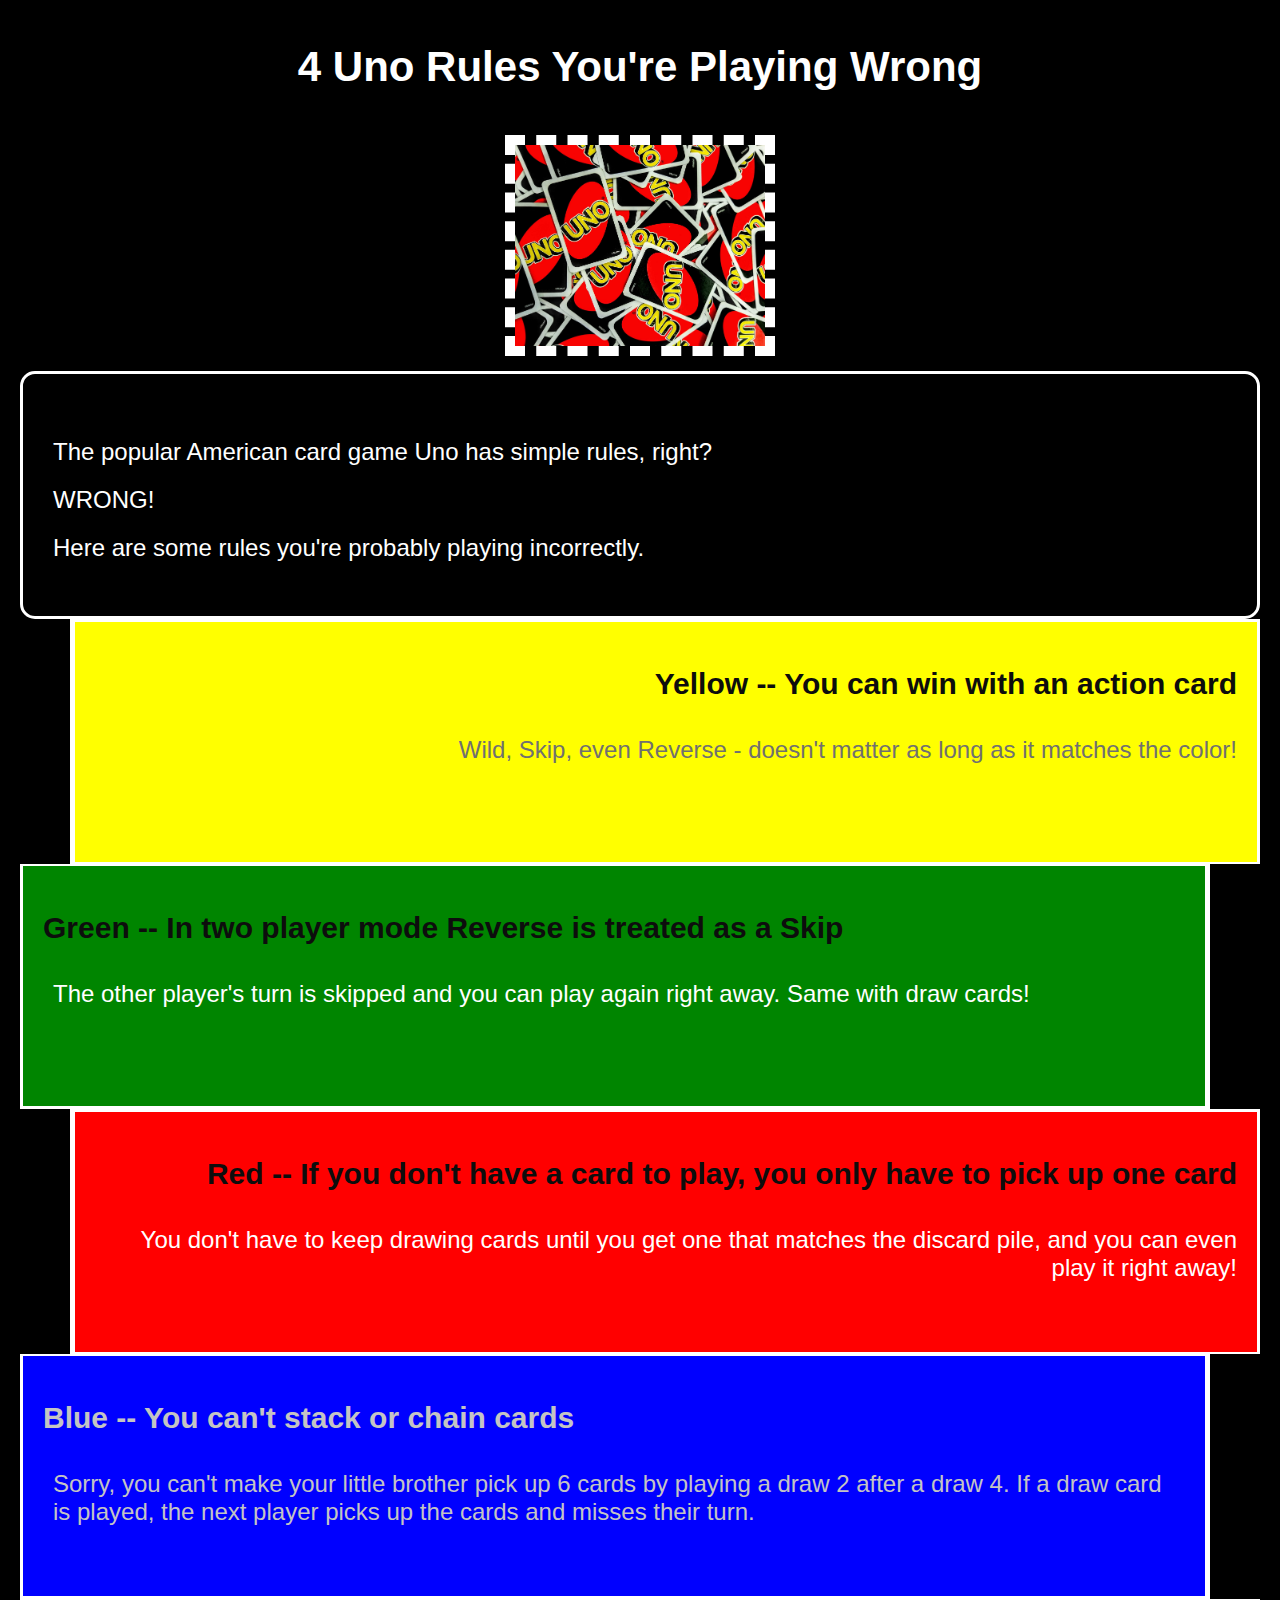
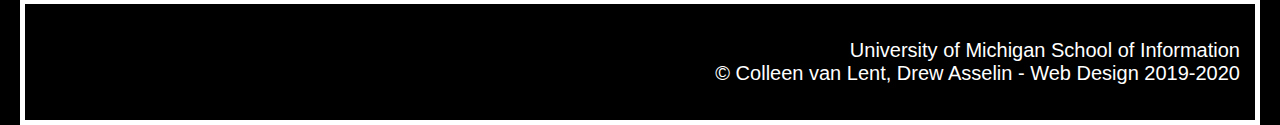
<file: basic_styling.html>
<!DOCTYPE html>
<html lang="en">
<head>
  <meta charset="UTF-8">
  <link rel="stylesheet" href="css/normalize.css">
  <link rel="stylesheet" href="css/style.css">
  <meta name="viewport" content="width=device-width, initial-scale=1.0">
  <link rel="shortcut icon" href="images/favicon.ico" type="image/x-icon">
  <title>4 Uno Rules You're Playing Wrong</title>	
  <!-- <style>
    body {
      color: rgb(0, 128, 0);
      font-family: Arial, Verdana;
      text-align: center;
    }
</style> -->
</head>	
<body>	
  <main>	
    <h1>4 Uno Rules You're Playing Wrong</h1>	
    <img src="images/uno-cards.jpg" width = "800" alt="pile of uno cards" />	
    <div class="introduction">	
      <p>The popular American card game Uno has simple rules, right?<br> WRONG!<br> 
        
        Here are some rules you're probably playing incorrectly.</p>	
    </div>	
    <div class="yellow">	
      <h2>Yellow --  You can win with an action card</h2>	
      <p>Wild, Skip, even Reverse - doesn't matter as long as it matches the color!</p>	
    </div>	
    <div class="green">	
      <h2>Green -- In two player mode Reverse is treated as a Skip</h2>	
      <p>The other player's turn is skipped and you can play again right away. Same with draw cards!</p>	
    </div>	
    <div class="red">	
      <h2>Red -- If you don't have a card to play, you only have to pick up one card</h2>	
      <p>You don't have to keep drawing cards until you get one that matches the discard pile, and you can even play it right away!</p>	
    </div>
    <div class="blue">	
      <h2>Blue -- You can't stack or chain cards</h2>	
      <p>Sorry, you can't make your little brother pick up 6 cards by playing a draw 2 after a draw 4. If a draw card is played, the next player picks up the cards and misses their turn.</p>	
    </div>			
  </main>	
  <footer>	
    <p>University of Michigan School of Information <br/>	
      &copy; Colleen van Lent, Drew Asselin - Web Design 2019-2020</p>	
  </footer>	
</body>	
</html>
</file>
<file: css/style.css>
body {
  background-color: #000000;
  color: #FFFFFF;
  margin-top: 20px;
  margin-left: 20px;
  margin-right: 20px;
  font-family: Arial, Verdana;
}

h1 {
  padding: 15px;
  font-size: 42px;
  text-align: center;
}

h2 {
  color: #0D0D0D;
  font-size: 30px;
}

p {
  padding: 10px 0 0 10px;
  font-size: 24px;
  /* color: #C4C4C4; */
}

img {
  width: 250px;
  display: block; /*span the whole page*/
  margin: 0 auto; 
  /*top&bottom zero, left&right auto*/
  border: 10px dashed #FFFFFF;
}

div {
  min-height: 200px;
  padding: 20px;
  border: 3px solid #FFFFFF;
}

.introduction {
  border-radius: 15px;
  margin-top: 15px;
  line-height: 2;
}

.red {
  background-color: #ff0000;
  text-align:right ;
  margin-left: 50px;
  border-bottom-width: 2px;
  border-left-width: 5px;
}

.blue {
  background-color: #0000ff;
  text-align: left;
  margin-right: 50px;
  border-right-width: 5px;
  border-top-width: 2px;
}
.blue h1, 
.blue h2, 
.blue p{
  color:#C4C4C4;
}


.yellow {
  background-color: #ffff00;
  text-align:right ;
  margin-left: 50px;
  border-left-width: 5px;
  border-bottom-width: 2px;
}
.yellow p{
  color:#707070;
}

.green {
  background-color: #008500;
  text-align:left ;
  margin-right: 50px;
  border-right-width: 5px;
  border-top-width: 2px;
}



footer{
  border:5px solid #FFFFFF;
}

footer p {
  text-align: right;
  font-size:20px;
  padding: 15px 15px 15px 0;
}

/* dt, dd {
 display: inline-block;
 padding: 4px 8px;
 min-width: 40%;
}


dt {
 font-weight: bold;
} */
</file>
